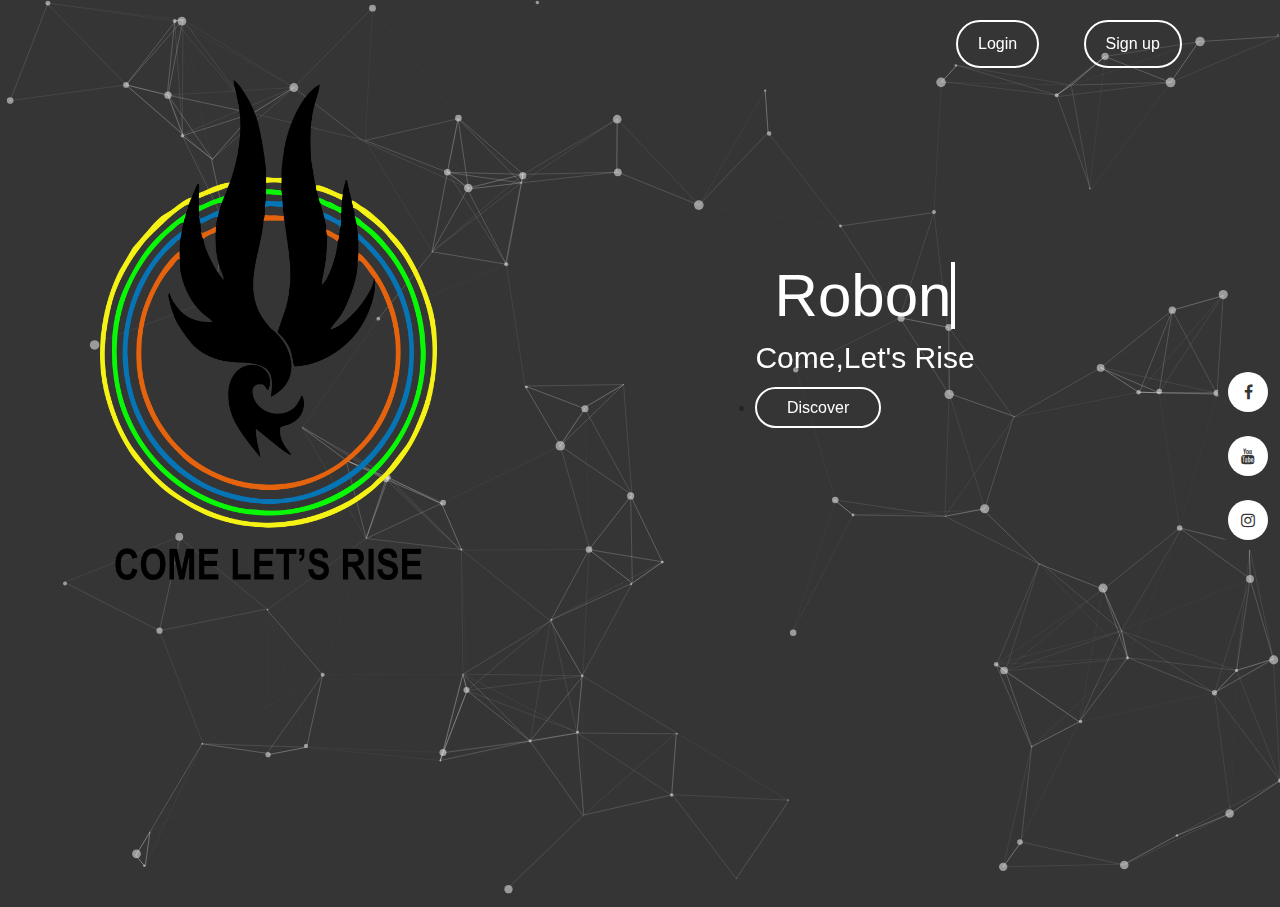
<file: index.html>
<!doctype html>
<html lang="en">
  <head>
      <link rel="stylesheet" href="style.css">
    
    <meta charset="utf-8">
    <meta name="viewport" content="width=device-width, initial-scale=1, shrink-to-fit=no">

    
    <link rel="stylesheet" href="https://maxcdn.bootstrapcdn.com/bootstrap/4.0.0/css/bootstrap.min.css" integrity="sha384-Gn5384xqQ1aoWXA+058RXPxPg6fy4IWvTNh0E263XmFcJlSAwiGgFAW/dAiS6JXm" crossorigin="anonymous">
    <link rel="stylesheet" href="https://stackpath.bootstrapcdn.com/font-awesome/4.7.0/css/font-awesome.min.css">
    <title>Hello, world!</title>
  </head>
  <body id="particles-js">

      
          <nav class = "navbar-nav ml-auto">
            
                <ul >
                    <li>Login </li>
                    <li>Sign up</li>
                </ul>
           
           
          </nav>
          <div class="grid">
       
            <div >
               <img src="black_logo.png" alt="">
            </div>
            <div class="text">
             
                 <h1 class="phoenix">
                      <a href="" class="typewrite" data-period="2000" data-type='[ "Robonix", "Lensified", "Eloquence", "Weby","Nirmaan","Cybernix","Phoenix" ]'>
                        <span class="wrap"></span>
                      </a>
                  </h1>
                  
                  <h3 class="tag">

                    Come,Let's Rise
                  </h3>
                  <ul>
                    <li>
                      <a class="discover" href="">Discover</a>
                    </li>
                  </ul>
                  
                    
                  
                
                  <br>
                  <div>
                  
                  </div> 
                  
                

            </div>
            
          
        </div>
        <div class="icons">
          <a href="" class="facebook"><i class="fa fa-facebook-f"></i>Facebook </i></a>
          
          <a href="" class="youtube"> <i class="fa fa-youtube"></i>Youtube</i></a>
          <a href="" class="instagram"> <i class="fa fa-instagram"></i>Instagram</a>
          

      </div>
       
    
   
    

    <script src="particles.min.js"></script>
    <script src="app.js"></script>
    <script src="script.js"></script>
    <script src="https://code.jquery.com/jquery-3.2.1.slim.min.js" integrity="sha384-KJ3o2DKtIkvYIK3UENzmM7KCkRr/rE9/Qpg6aAZGJwFDMVNA/GpGFF93hXpG5KkN" crossorigin="anonymous"></script>
    <script src="https://cdnjs.cloudflare.com/ajax/libs/popper.js/1.12.9/umd/popper.min.js" integrity="sha384-ApNbgh9B+Y1QKtv3Rn7W3mgPxhU9K/ScQsAP7hUibX39j7fakFPskvXusvfa0b4Q" crossorigin="anonymous"></script>
    <script src="https://maxcdn.bootstrapcdn.com/bootstrap/4.0.0/js/bootstrap.min.js" integrity="sha384-JZR6Spejh4U02d8jOt6vLEHfe/JQGiRRSQQxSfFWpi1MquVdAyjUar5+76PVCmYl" crossorigin="anonymous"></script>
  </body>
</html>
</file>
<file: style.css>
#particles-js{
    background-color: #353535 !important;
    margin: 0%;
    width: 100%;
    height: 100vh;
    
    
}
h1{
    color: blanchedalmond ;
    
}
.container{
    
    position: absolute;
}
.row{
    margin-top: 250px;
}
nav{
    position: absolute;
    padding-left: 70% !important;
    width: 100% !important;

  

}
nav li{
    align-content: flex-end;
    display: inline-block;
    padding: 10px 20px;
    margin: 20px;
    color: white;
    cursor: pointer;
    border: 2px solid white;
    border-radius: 50px;
    transition-delay: 0.1s;
    
    
}
nav li:hover {
    background-color: white;
    font-size: 20px;
    color: black;
    
    box-shadow: 10px  white!important;
}
.discover{
    margin-top:20px !important;
    color: white !important;
    cursor: pointer;
    border: 2px solid white;
    border-radius: 50px !important;
    transition-delay: 0.1s;
    padding:10px 30px;
    background-color: transparent;
    text-decoration: none !important;

}
.discover:hover {
    background-color: white;
    font-size: 20px;
    color: black !important;
    text-shadow: 5px;
    text-emphasis: bold;
    
    box-shadow: 10px  white!important;
}

.typewriter h1 {
    color: #fff;
    font-family: monospace;
    overflow: hidden; /* Ensures the content is not revealed until the animation */
    border-right: .15em solid orange; /* The typwriter cursor */
    white-space: nowrap; /* Keeps the content on a single line */
    margin: 0 auto; /* Gives that scrolling effect as the typing happens */
    letter-spacing: .15em; /* Adjust as needed */
    animation: 
      typing 3.5s steps(30, end),
      blink-caret .5s step-end infinite;
  }
  
  /* The typing effect */
  @keyframes typing {
    from { width: 0 }
    to { width: 100% }
  }
  
  /* The typewriter cursor effect */
  @keyframes blink-caret {
    from, to { border-color: transparent }
    50% { border-color: orange }
  }

  .grid{
      margin:80px 100px;
      
      display: grid;
      grid-template-columns: 1fr 1fr;
      position: absolute;
      grid-gap:15px;
      height: 500px;
  }
  .grid div{
      width: 500px !important;
     
  }
  img{
      max-height: 500px;
      max-width: 400px;
  }
  .text{
      padding: 100px;
  }
  .phoenix{
    display: flex;
    margin-top: 80px;
    font-size: 60px;      
    width: 300px !important;
    justify-content: center;
    align-items: center;

  }
  .tag{
    display: flex;
    font-size: 30px; 
    color: white;
    margin-bottom:20px;
      
    width: 300px !important;
    justify-content: center;
    align-items: center;

  }
  .icons{
      position: fixed;
      
      top:40%;
      right:0%;
      align-items: flex-end !important;
      display: flex;
      flex-direction: column;
      text-align: left;
      
      

  }

.icons a{
    text-decoration: none !important;
    padding: 10px;
    text-transform: uppercase;
    margin: 2px;
    width: 200px !important;
    border-radius: 50px 0px 0px 50px;

    transform: translate(140px,0px);
    transition:0.5s;
    

}
.icons a i{
    margin-right:25px;
    background-color: white;
    color:#353535;
    height:40px;
    width:40px;
    border-radius: 50px;
    text-align: center;
    line-height: 40px;
    
    
    
    }

.icons a:hover{
    transform: translate(0px,0px);
    border: solid 2px white;

}
.facebook{
    color: white !important ;
    background-color: #353535;
}
.youtube{
    color: white !important ;
    background-color: #353535;
}
.instagram{
    color: white !important ;
    background-color: #353535;
}
.typewrite{
      text-decoration: none !important;
      color: white !important;
  } 

  @media(max-width:400px){
    .grid{
        margin:80px ;
        
        display: grid;
        grid-template-columns: 1fr ;
        position: absolute;
        grid-gap:15px;
        height: 500px;
    }
    .grid div{
        width: 300px !important;
       
    }


.text{
    padding: 0;
}
.icons{
    display: none;
}
}
</file>
